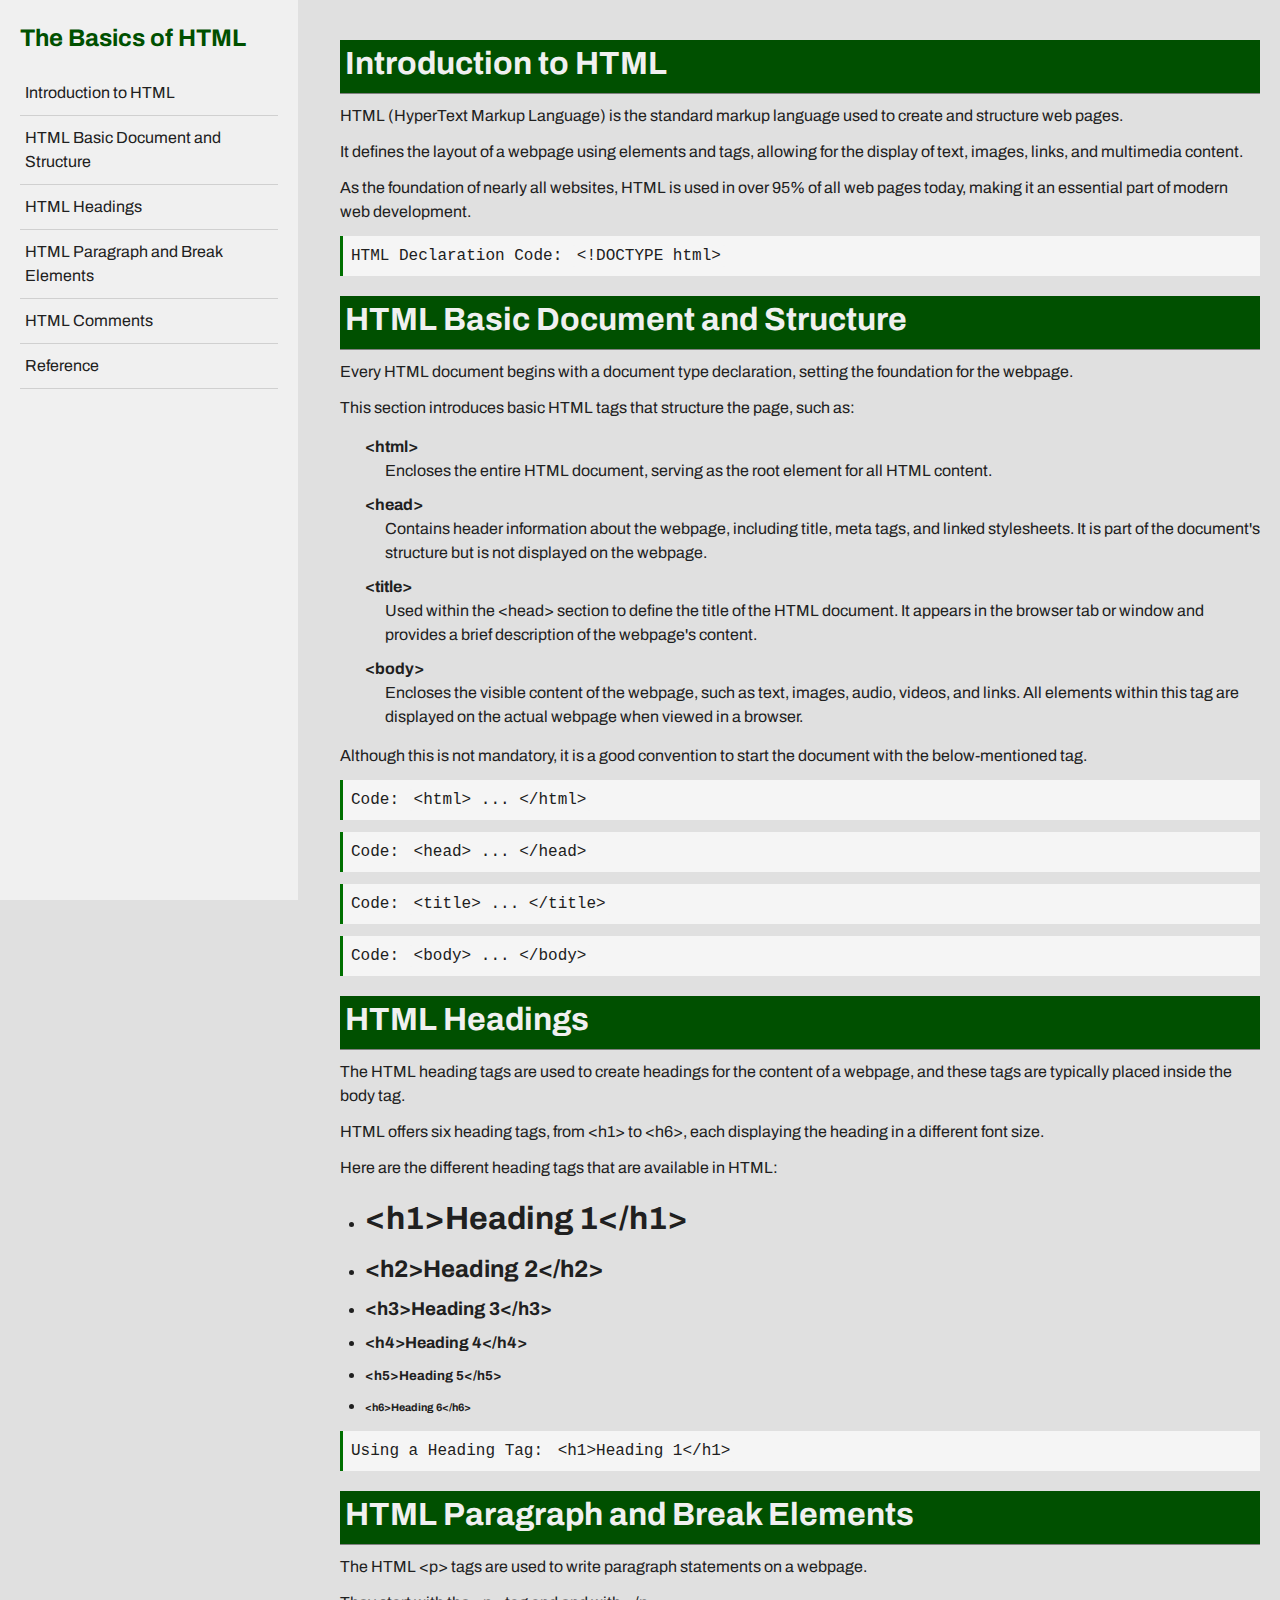
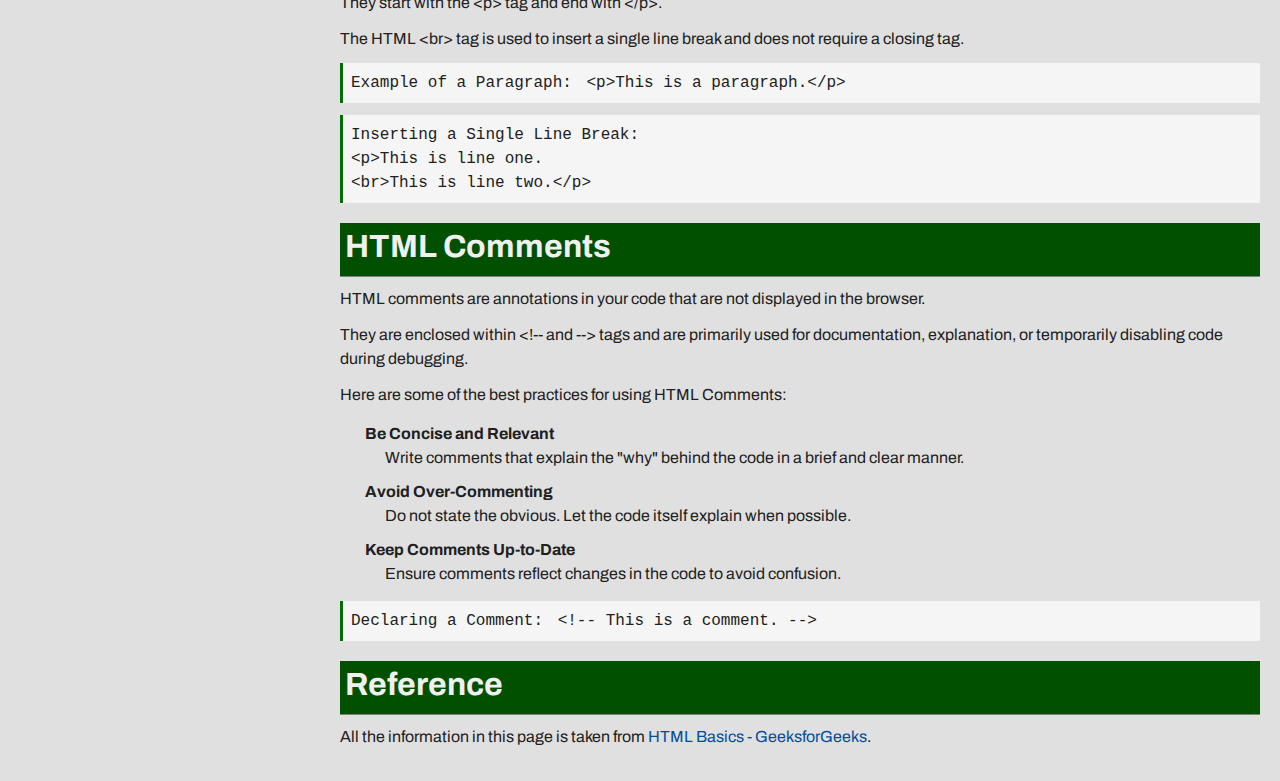
<file: index.html>
<!DOCTYPE html>
<html lang="en">
    <head>
        <meta charset="UTF-8">
        <link rel="stylesheet" href="styles.css">
        <link href="https://fonts.googleapis.com/css2?family=Archivo:ital,wght@0,100..900;1,100..900&display=swap" rel="stylesheet">
        <title>The Basics of HTML</title>
    </head>
    
    <body>
        <nav id="navbar">
            <header>The Basics of HTML</header>
            <a class="nav-link" href="#Introduction_to_HTML">Introduction to HTML</a>
            <a class="nav-link" href="#HTML_Basic_Document_and_Structure">HTML Basic Document and Structure</a>
            <a class="nav-link" href="#HTML_Headings">HTML Headings</a>
            <a class="nav-link" href="#HTML_Paragraph_and_Break_Elements">HTML Paragraph and Break Elements</a>
            <a class="nav-link" href="#HTML_Comments">HTML Comments</a>
            <a class="nav-link" href="#Reference">Reference</a>
        </nav>

        <main id="main-doc">
            <section class="main-section" id="Introduction_to_HTML">
                <header>Introduction to HTML</header>
                <p>HTML (HyperText Markup Language) is the standard markup language used to create and structure web pages.</p>
                <p>It defines the layout of a webpage using elements and tags, allowing for the display of text, images, links, and multimedia content.</p>
                <p>As the foundation of nearly all websites, HTML is used in over 95% of all web pages today, making it an essential part of modern web development.</p>
                <p class="code">HTML Declaration Code: <code>&lt;!DOCTYPE html&gt;</code></p>
            </section>
            
            <section class="main-section" id="HTML_Basic_Document_and_Structure">
                <header>HTML Basic Document and Structure</header>
                <p>Every HTML document begins with a document type declaration, setting the foundation for the webpage.</p>
                <p>This section introduces basic HTML tags that structure the page, such as:</p>
                <dl>
                    <dt>&lt;html&gt;</dt>
                    <dd>Encloses the entire HTML document, serving as the root element for all HTML content.</dd>
                    
                    <dt>&lt;head&gt;</dt>
                    <dd>Contains header information about the webpage, including title, meta tags, and linked stylesheets. It is part of the document's structure but is not displayed on the webpage.</dd>
                    
                    <dt>&lt;title&gt;</dt>
                    <dd>Used within the &lt;head&gt; section to define the title of the HTML document. It appears in the browser tab or window and provides a brief description of the webpage's content.</dd>

                    <dt>&lt;body&gt;</dt>
                    <dd>Encloses the visible content of the webpage, such as text, images, audio, videos, and links. All elements within this tag are displayed on the actual webpage when viewed in a browser.</dd>
                </dl>
                <p>Although this is not mandatory, it is a good convention to start the document with the below-mentioned tag.</p>
                <p class="code">Code: <code>&lt;html&gt; ... &lt;/html&gt;</code></p>
                <p class="code">Code: <code>&lt;head&gt; ... &lt;/head&gt;</code></p>
                <p class="code">Code: <code>&lt;title&gt; ... &lt;/title&gt;</code></p>
                <p class="code">Code: <code>&lt;body&gt; ... &lt;/body&gt;</code></p>
            </section>
            
            <section class="main-section" id="HTML_Headings">
                <header>HTML Headings</header>
                <p>The HTML heading tags are used to create headings for the content of a webpage, and these tags are typically placed inside the body tag.</p>
                <p>HTML offers six heading tags, from &lt;h1&gt; to &lt;h6&gt;, each displaying the heading in a different font size.</p>
                <p>Here are the different heading tags that are available in HTML:</p>
                <ul>
                    <li><h1>&lt;h1&gt;Heading 1&lt;/h1&gt;</h1></li>
                    <li><h2>&lt;h2&gt;Heading 2&lt;/h2&gt;</h2></li>
                    <li><h3>&lt;h3&gt;Heading 3&lt;/h3&gt;</h3></li>
                    <li><h4>&lt;h4&gt;Heading 4&lt;/h4&gt;</h4></li>
                    <li><h5>&lt;h5&gt;Heading 5&lt;/h5&gt;</h5></li>
                    <li><h6>&lt;h6&gt;Heading 6&lt;/h6&gt;</h6></li>
                </ul>
                <p class="code">Using a Heading Tag: <code>&lt;h1&gt;Heading 1&lt;/h1&gt;</code></p>
            </section>
            
            <section class="main-section" id="HTML_Paragraph_and_Break_Elements">
                <header>HTML Paragraph and Break Elements</header>
                <p>The HTML &lt;p&gt; tags are used to write paragraph statements on a webpage.</p>
                <p>They start with the &lt;p&gt; tag and end with &lt;/p&gt;.</p>
                <p>The HTML &lt;br&gt; tag is used to insert a single line break and does not require a closing tag.</p>
                <p class="code">Example of a Paragraph: <code>&lt;p&gt;This is a paragraph.&lt;/p&gt;</code></p>
                <p class="code">Inserting a Single Line Break:
                    <code><br>&lt;p&gt;This is line one.
                    <br>&lt;br&gt;This is line two.&lt;/p&gt;</code></p>
            </section>
            
            <section class="main-section" id="HTML_Comments">
                <header>HTML Comments</header>
                <p>HTML comments are annotations in your code that are not displayed in the browser.</p>
                <p>They are enclosed within &lt;!-- and --&gt; tags and are primarily used for documentation, explanation, or temporarily disabling code during debugging.</p>
                <p>Here are some of the best practices for using HTML Comments:</p>
                <dl>
                    <dt>Be Concise and Relevant</dt>
                    <dd>Write comments that explain the "why" behind the code in a brief and clear manner.</dd>

                    <dt>Avoid Over-Commenting</dt>
                    <dd>Do not state the obvious. Let the code itself explain when possible.</dd>

                    <dt>Keep Comments Up-to-Date</dt>
                    <dd>Ensure comments reflect changes in the code to avoid confusion.</dd>
                </dl>
                <p class="code">Declaring a Comment: <code>&lt;!-- This is a comment. --&gt;</code></p>
            </section>

            <section class="main-section" id="Reference">
                <header>Reference</header>
                <p>All the information in this page is taken from <a href = "https://www.geeksforgeeks.org/html/html-basics/" target="_blank">HTML Basics - GeeksforGeeks</a>.</p>
            </section>
        </main>
    </body>
</html>
</file>
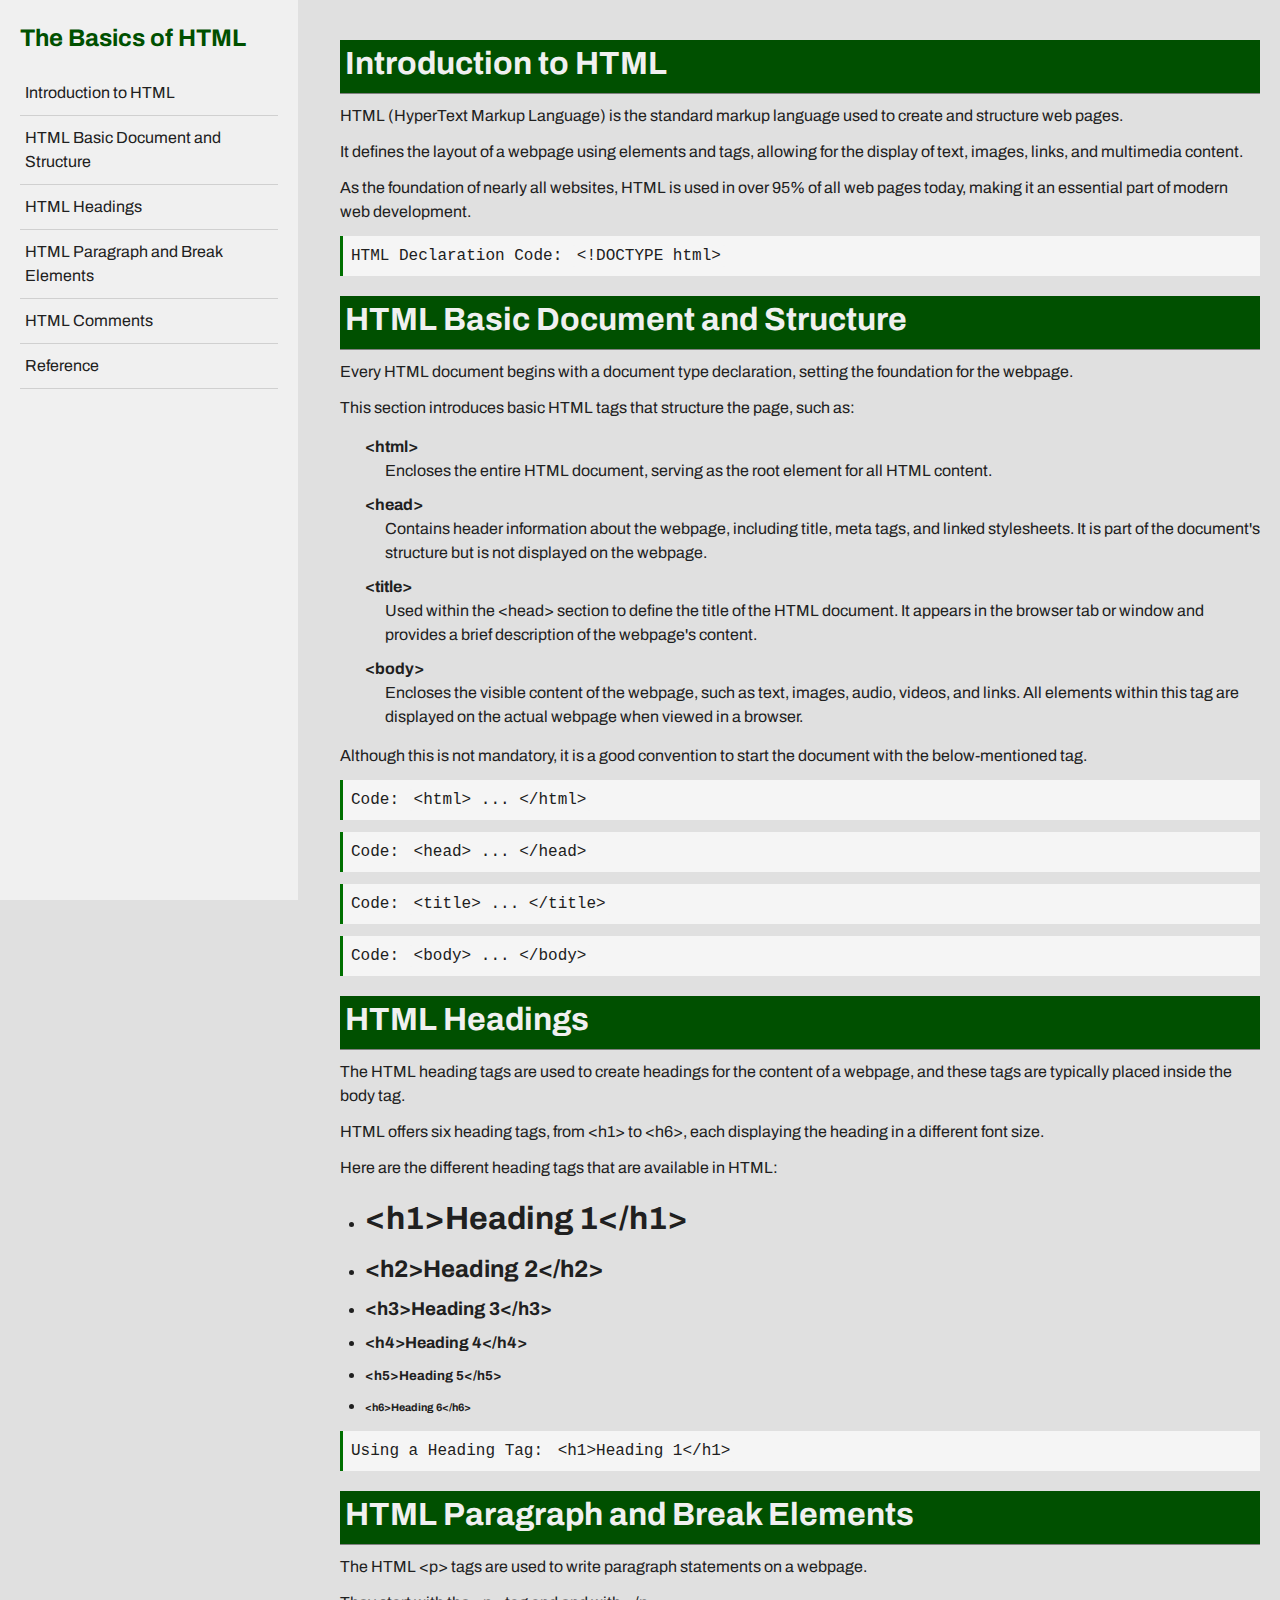
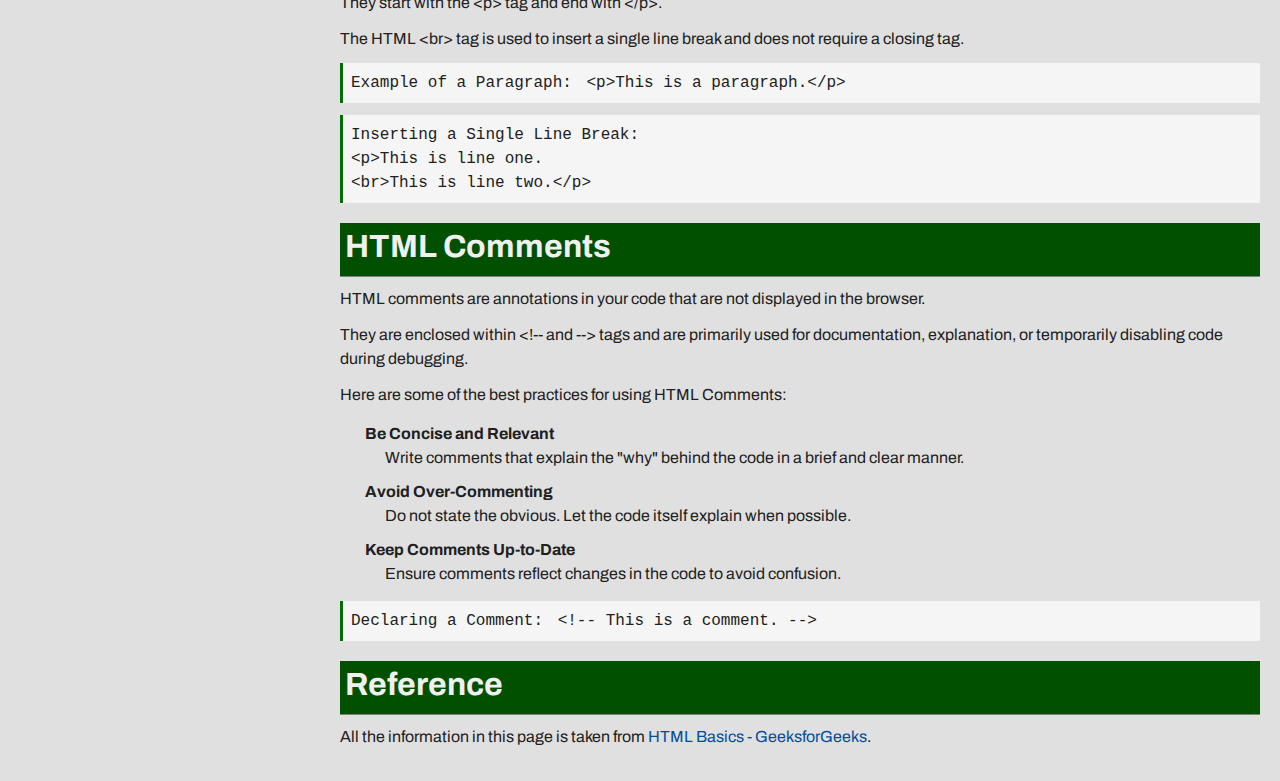
<file: TDP-Index.html>
<!DOCTYPE html>
<html lang="en">
    <head>
        <meta charset="UTF-8">
        <link rel="stylesheet" href="styles.css">
        <link href="https://fonts.googleapis.com/css2?family=Archivo:ital,wght@0,100..900;1,100..900&display=swap" rel="stylesheet">
        <title>The Basics of HTML</title>
    </head>
    
    <body>
        <nav id="navbar">
            <header>The Basics of HTML</header>
            <a class="nav-link" href="#Introduction_to_HTML">Introduction to HTML</a>
            <a class="nav-link" href="#HTML_Basic_Document_and_Structure">HTML Basic Document and Structure</a>
            <a class="nav-link" href="#HTML_Headings">HTML Headings</a>
            <a class="nav-link" href="#HTML_Paragraph_and_Break_Elements">HTML Paragraph and Break Elements</a>
            <a class="nav-link" href="#HTML_Comments">HTML Comments</a>
            <a class="nav-link" href="#Reference">Reference</a>
        </nav>

        <main id="main-doc">
            <section class="main-section" id="Introduction_to_HTML">
                <header>Introduction to HTML</header>
                <p>HTML (HyperText Markup Language) is the standard markup language used to create and structure web pages.</p>
                <p>It defines the layout of a webpage using elements and tags, allowing for the display of text, images, links, and multimedia content.</p>
                <p>As the foundation of nearly all websites, HTML is used in over 95% of all web pages today, making it an essential part of modern web development.</p>
                <p class="code">HTML Declaration Code: <code>&lt;!DOCTYPE html&gt;</code></p>
            </section>
            
            <section class="main-section" id="HTML_Basic_Document_and_Structure">
                <header>HTML Basic Document and Structure</header>
                <p>Every HTML document begins with a document type declaration, setting the foundation for the webpage.</p>
                <p>This section introduces basic HTML tags that structure the page, such as:</p>
                <dl>
                    <dt>&lt;html&gt;</dt>
                    <dd>Encloses the entire HTML document, serving as the root element for all HTML content.</dd>
                    
                    <dt>&lt;head&gt;</dt>
                    <dd>Contains header information about the webpage, including title, meta tags, and linked stylesheets. It is part of the document's structure but is not displayed on the webpage.</dd>
                    
                    <dt>&lt;title&gt;</dt>
                    <dd>Used within the &lt;head&gt; section to define the title of the HTML document. It appears in the browser tab or window and provides a brief description of the webpage's content.</dd>

                    <dt>&lt;body&gt;</dt>
                    <dd>Encloses the visible content of the webpage, such as text, images, audio, videos, and links. All elements within this tag are displayed on the actual webpage when viewed in a browser.</dd>
                </dl>
                <p>Although this is not mandatory, it is a good convention to start the document with the below-mentioned tag.</p>
                <p class="code">Code: <code>&lt;html&gt; ... &lt;/html&gt;</code></p>
                <p class="code">Code: <code>&lt;head&gt; ... &lt;/head&gt;</code></p>
                <p class="code">Code: <code>&lt;title&gt; ... &lt;/title&gt;</code></p>
                <p class="code">Code: <code>&lt;body&gt; ... &lt;/body&gt;</code></p>
            </section>
            
            <section class="main-section" id="HTML_Headings">
                <header>HTML Headings</header>
                <p>The HTML heading tags are used to create headings for the content of a webpage, and these tags are typically placed inside the body tag.</p>
                <p>HTML offers six heading tags, from &lt;h1&gt; to &lt;h6&gt;, each displaying the heading in a different font size.</p>
                <p>Here are the different heading tags that are available in HTML:</p>
                <ul>
                    <li><h1>&lt;h1&gt;Heading 1&lt;/h1&gt;</h1></li>
                    <li><h2>&lt;h2&gt;Heading 2&lt;/h2&gt;</h2></li>
                    <li><h3>&lt;h3&gt;Heading 3&lt;/h3&gt;</h3></li>
                    <li><h4>&lt;h4&gt;Heading 4&lt;/h4&gt;</h4></li>
                    <li><h5>&lt;h5&gt;Heading 5&lt;/h5&gt;</h5></li>
                    <li><h6>&lt;h6&gt;Heading 6&lt;/h6&gt;</h6></li>
                </ul>
                <p class="code">Using a Heading Tag: <code>&lt;h1&gt;Heading 1&lt;/h1&gt;</code></p>
            </section>
            
            <section class="main-section" id="HTML_Paragraph_and_Break_Elements">
                <header>HTML Paragraph and Break Elements</header>
                <p>The HTML &lt;p&gt; tags are used to write paragraph statements on a webpage.</p>
                <p>They start with the &lt;p&gt; tag and end with &lt;/p&gt;.</p>
                <p>The HTML &lt;br&gt; tag is used to insert a single line break and does not require a closing tag.</p>
                <p class="code">Example of a Paragraph: <code>&lt;p&gt;This is a paragraph.&lt;/p&gt;</code></p>
                <p class="code">Inserting a Single Line Break:
                    <code><br>&lt;p&gt;This is line one.
                    <br>&lt;br&gt;This is line two.&lt;/p&gt;</code></p>
            </section>
            
            <section class="main-section" id="HTML_Comments">
                <header>HTML Comments</header>
                <p>HTML comments are annotations in your code that are not displayed in the browser.</p>
                <p>They are enclosed within &lt;!-- and --&gt; tags and are primarily used for documentation, explanation, or temporarily disabling code during debugging.</p>
                <p>Here are some of the best practices for using HTML Comments:</p>
                <dl>
                    <dt>Be Concise and Relevant</dt>
                    <dd>Write comments that explain the "why" behind the code in a brief and clear manner.</dd>

                    <dt>Avoid Over-Commenting</dt>
                    <dd>Do not state the obvious. Let the code itself explain when possible.</dd>

                    <dt>Keep Comments Up-to-Date</dt>
                    <dd>Ensure comments reflect changes in the code to avoid confusion.</dd>
                </dl>
                <p class="code">Declaring a Comment: <code>&lt;!-- This is a comment. --&gt;</code></p>
            </section>

            <section class="main-section" id="Reference">
                <header>Reference</header>
                <p>All the information in this page is taken from <a href = "https://www.geeksforgeeks.org/html/html-basics/" target="_blank">HTML Basics - GeeksforGeeks</a>.</p>
            </section>
        </main>
    </body>
</html>
</file>
<file: styles.css>
/* HTML Default Style */
* {
    margin: 0;
    padding: 0;
    box-sizing: border-box;
}

body {
    background-color: #E0E0E0;
    color: #202020; 
    font-family: Archivo, sans-serif;
    line-height: 1.5;
}

/* Side Navigation */
#navbar {
    background-color: #F0F0F0;
    border-right: 2px solid #E0E0E0;
    position: fixed;
    top: 0;
    left: 0;
    width: 300px;
    height: 100%;
    padding: 20px;
}

#navbar header {
    color: #005000;
    font-size: 1.5em;
    font-weight: bold;
    margin-bottom: 15px;
}

#navbar .nav-link {
    color: #202020;
    display: block;
    padding: 10px 5px;
    text-decoration: none;
    border-bottom: 1px solid #D0D0D0;
}

#navbar .nav-link:hover {
    color: #F0F0F0;
    background-color: #005000;
}

/* Main Content */
#main-doc {
    margin-left: 320px;
    padding: 20px;
    max-width: 1180px;
}

/* Section Headers */
.main-section header {
    color: #F0F0F0;
    background-color: #005000;
    font-size: 2em;
    font-weight: bold;
    margin: 20px 0 10px;
    border-bottom: 1px solid #808080;
    padding-bottom: 5px;
    padding-left: 5px;
}

/* Paragraphs */
p {
    margin-bottom: 12px;
}

/* Lists */
ul, dl {
    margin: 15px 0;
    padding-left: 25px;
}

li {
    margin-bottom: 8px;
}

dt {
    font-weight: bold;
    margin-top: 10px;
}

dd {
    margin-left: 20px;
    margin-bottom: 10px;
}

/* Code Styles */
code {
    background: #F5F5F5;
    padding: 2px 5px;
    border-radius: 3px;
    font-family: Consolas, monospace;
    font-size: 1em;
}

/* Code Blocks */
p.code {
    background: #F5F5F5;
    padding: 8px;
    border-left: 3px solid #007000;
    font-family: Consolas, monospace;
}

/* Links */
a {
    color: #004E9D;
    text-decoration: none;
}

a:hover {
    text-decoration: underline;
}

/* Media Query */
@media (max-width: 800px) {
    #navbar {
        position: relative;
        width: 100%;
        height: auto;
        border-right: none;
        border-bottom: 2px solid #D0D0D0;
    }

    #main-doc {
        margin-left: 0;
    }
}
</file>
